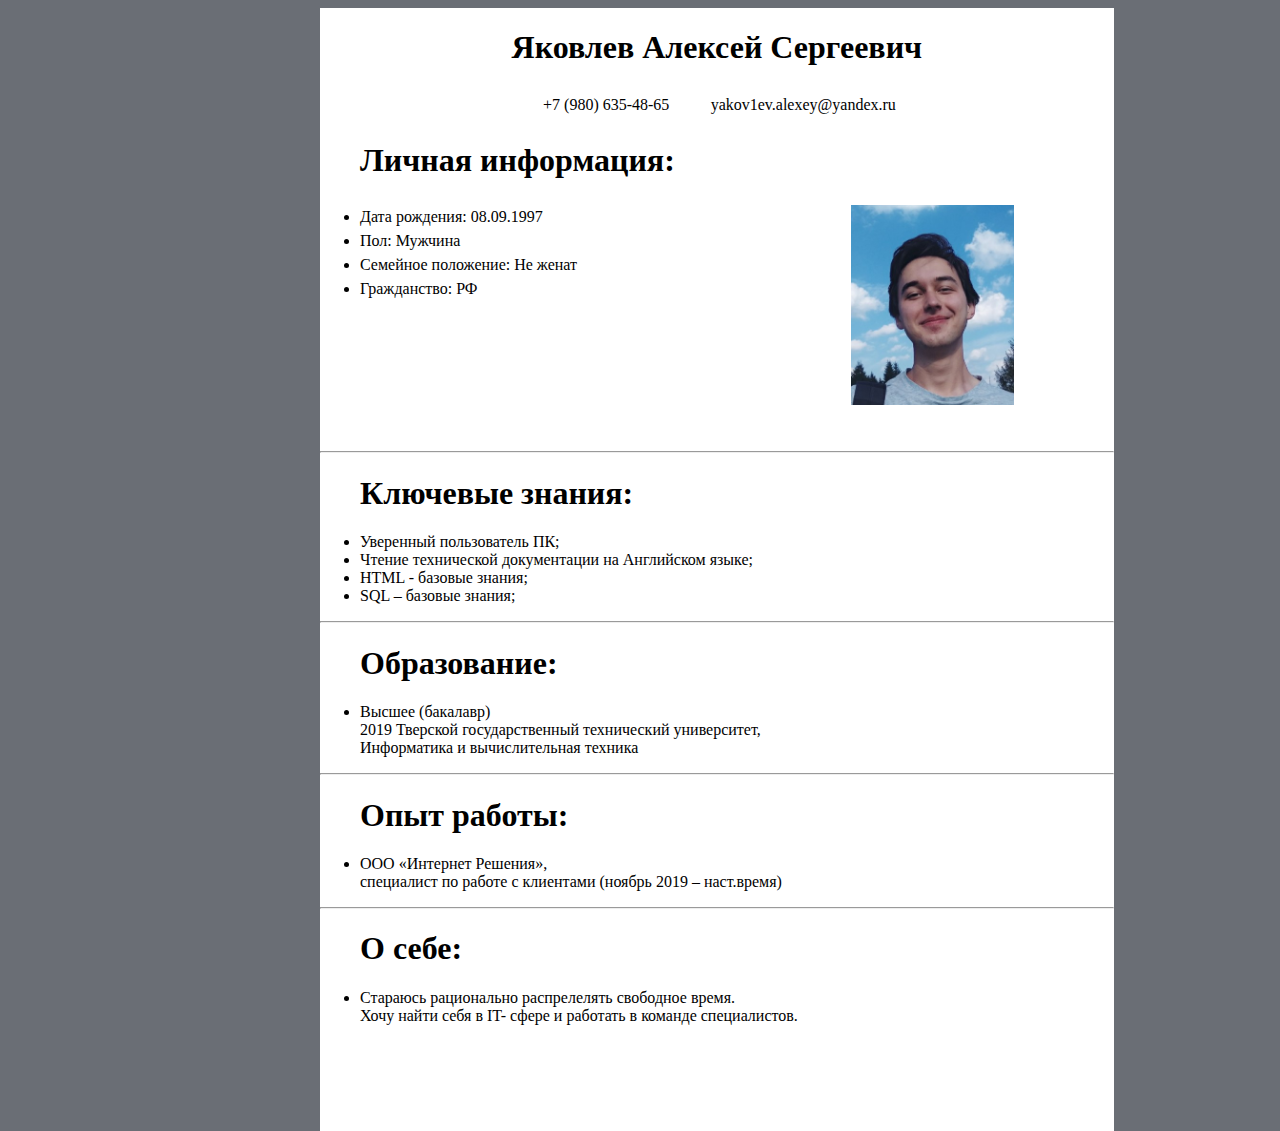
<file: index.html>
<!DOCTYPE html>
<html lang="ru">
    <head>
        <meta charset="utf-8">
        <link rel="stylesheet" href="style.css">
        <title>Резюме Яковлев Алексей</title>
    </head>
    
    <body>
        <div class="page">
            
            <h1 align = "center">Яковлев Алексей Сергеевич </h1>
            <section class="header">
                <ul class="header">
                    <p>+7 (980) 635-48-65</p>
                    <p>yakov1ev.alexey@yandex.ru</p>
                </ul>
            </section>

            <section class="info">
                <ul class="info_list">
                    <h1>Личная информация:</h1>
                    <p>
                    <img src="pic.jpg" height="200" alt="Profile pic" align="right" hspace ="100"></p>
                    <p>
                    <li>Дата рождения: 08.09.1997</li> 
                    <li>Пол: Мужчина</li>
                    <li>Семейное положение: Не женат</li>
                    <li>Гражданство: РФ</li>
                    </p>
                </ul>
            </section>

            <hr>
            
            <section class="skills">
                <ul class="skills_list">
                    <h1>Ключевые знания:</h1>
                    <li>Уверенный пользователь ПК;</li> 
                    <li>Чтение технической документации на Английском языке;</li>
                    <li>HTML - базовые знания;</li>
                    <li>SQL – базовые знания;</li>
                </ul>
            </section>
            
            <hr>
            
            <section class="edu">
                <ul class="edu_list">
                    <h1>Образование:</h1>
                    <li>Высшее (бакалавр)<br>
                        2019 	Тверской государственный технический университет,<br>
	                   Информатика и вычислительная техника
                    </li>
                </ul>
            </section>
            
            <hr>
            
            <section class="work">
                <ul class="work_list">
                    <h1>Опыт работы:</h1>
                    <li>ООО «Интернет Решения», <br>
                    специалист по работе с клиентами (ноябрь 2019 – наст.время)</li>
                </ul>
            </section>
            
            <hr>
            
            <section class="about_myself">
                <ul class="about myself">
                    <h1>О себе:</h1>
                    <li>Стараюсь рационально распрелелять свободное время.<br>
                        Хочу найти себя в IT- сфере и работать в команде специалистов.
                    </li>
                </ul>
            </section>

        </div>
    </body>
</html>
</file>
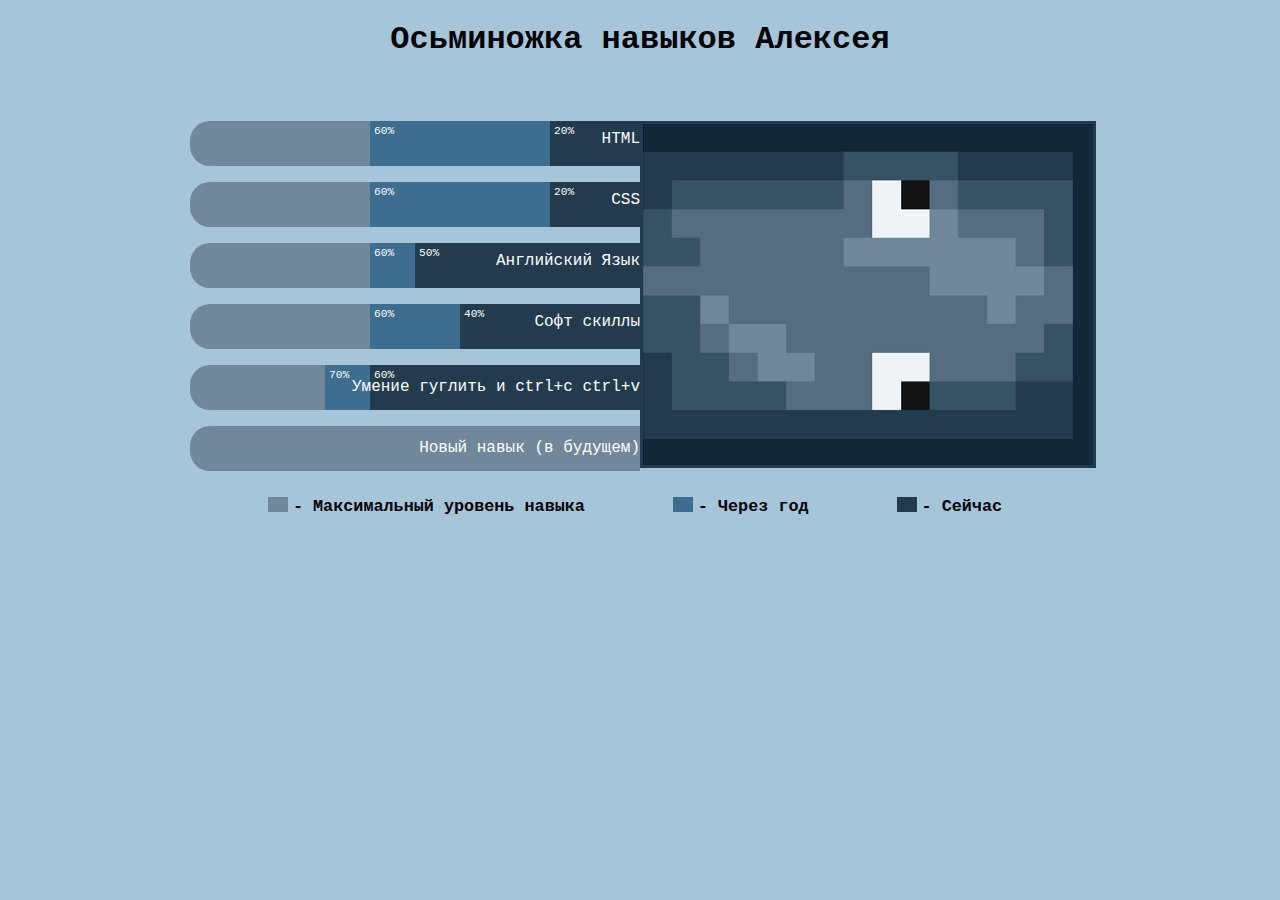
<file: skilltopus/index.html>
<!DOCTYPE html>
<html lang="en">

<head>
    <meta charset="UTF-8">
    <meta name="viewport" content="width=device-width, initial-scale=1.0">
    <title>Octopus</title>
    <link rel="icon" href="/favicon.ico" />
    <link rel="stylesheet" type="text/css" href="main.css">
</head>

<body>
    <div class="box">

        <div class="octopus">

            <div class="header">
                <h1>Осьминожка навыков Алексея</h1>
            </div>

            <div class="octopus__head">
                <img src="head.png" width="450" alt="head">
            </div>

            <div class="octopus__tentacle">
                <div class="tentacle">
                    <span class="tentacle__title">HTML</span>
                    <div class="tentacle__future percent--fourty">
                        <span class="tentacle__legend">60%</span>
                        <span class="tentacle__legend hidden-legend"> - Уровень навыка в будущем</span>
                    </div>
                    <div class="tentacle__current percent--twenty">
                        <span class="tentacle__legend">20%</span>
                        <span class="tentacle__legend hidden-legend"> - Уровень навыка сейчас</span>
                    </div>
                </div>

                <div class="tentacle">
                    <span class="tentacle__title">CSS</span>
                    <div class="tentacle__future percent--fourty">
                        <span class="tentacle__legend">60%</span>
                        <span class="tentacle__legend hidden-legend"> - Уровень навыка в будущем</span>
                    </div>
                    <div class="tentacle__current percent--twenty">
                        <span class="tentacle__legend">20%</span>
                        <span class="tentacle__legend hidden-legend"> - Уровень навыка сейчас</span>
                    </div>
                </div>

                <div class="tentacle">
                    <span class="tentacle__title">Английский Язык</span>
                    <div class="tentacle__future percent--ten">
                        <span class="tentacle__legend">60%</span>
                        <span class="tentacle__legend hidden-legend"> - Уровень навыка в будущем</span>
                    </div>
                    <div class="tentacle__current percent--fifty">
                        <span class="tentacle__legend">50%</span>
                        <span class="tentacle__legend hidden-legend"> - Уровень навыка сейчас</span>
                    </div>
                </div>

                <div class="tentacle">
                    <span class="tentacle__title">Софт скиллы</span>
                    <div class="tentacle__future percent--twenty">
                        <span class="tentacle__legend">60%</span>
                        <span class="tentacle__legend hidden-legend"> - Уровень навыка в будущем</span>
                    </div>
                    <div class="tentacle__current percent--fourty">
                        <span class="tentacle__legend">40%</span>
                        <span class="tentacle__legend hidden-legend"> - Уровень навыка сейчас</span>
                    </div>
                </div>
            </div>

            <div class="tentacle">
                <span class="tentacle__title">Умение гуглить и ctrl+c ctrl+v</span>
                <div class="tentacle__future percent--ten">
                    <span class="tentacle__legend">70%</span>
                    <span class="tentacle__legend hidden-legend"> - Уровень навыка в будущем</span>
                </div>
                <div class="tentacle__current percent--sixty">
                    <span class="tentacle__legend">60%</span>
                    <span class="tentacle__legend hidden-legend"> - Уровень навыка сейчас</span>
                </div>
            </div>

            <div class="tentacle">
                <span class="tentacle__title">Новый навык (в будущем)</span>
            </div>
        </div>

        <div class="octopus__legend">
            <div class="legend__item">
                <div class="legend__color"></div>
                <div class="legend__title"> - Максимальный уровень навыка</div>
            </div>
            <div class="legend__item">
                <div class="legend__color color__future"></div>
                <div class="legend__title"> - Через год</div>
            </div>
            <div class="legend__item">
                <div class="legend__color color__current"></div>
                <div class="legend__title"> - Сейчас</div>
            </div>
        </div>
    </div>
    </div>
</body>

</html>
</file>
<file: style.css>
body {
    background: #6a6e75
}

.page {
    position: absolute;
    background: white;
    width: 21cm;
    height: 29.7cm;
    left: 25%;
    right: 25%;
}


.header{
    margin-top: 30px;
    margin-left: 10%;
}


.header p {
      display: inline-block;
  vertical-align: top;
  width: 30%;
  margin: 0 5px;
  text-align: center;
}


.info_list {
    margin-bottom: 150px;
    line-height: 1.5;
}
</file>
<file: skilltopus/main.css>
body {
    background-color: #a7c5d9;
    display: block;
    font-family: 'Courier New', monospace;
}

.header {
    width: 100%;
    height: 100px;
    text-align: center;
}

.octopus__head {
    position: relative;
}

img {
    border: 3px solid #223b4d;
    position: absolute;
    top: 0px;
    left: 450px;
}

.box {
    width: 900px;
    margin: auto;
}

/*Tentacle style
*/

.octopus__tentacle {
    position: relative;
}

.tentacle {
    background: #708899;
    margin-bottom: 1em;
    width: 450px;
    border-radius: 20px 0px 0px 20px;
    height: 45px;
    display: flex;
    justify-content: flex-end;
}

.tentacle__future {
    background-color: #3d6d8f;
    height: 100%;
}

.tentacle__current {
    background-color: #223b4d;
    height: 100%;
}

.tentacle__legend {
    font-size: 70%;
    color: white;
    margin-left: 4px;
}

.percent--ten {
    width: 10%;
}

.percent--twenty {
    width: 20%;
}

.percent--thirty {
    width: 30%;
}

.percent--fourty {
    width: 40%;
}

.percent--fifty {
    width: 50%;
}

.percent--sixty {
    width: 60%;
}

.percent--seventy {
    width: 70%;
}

.percent--hundred {
    width: 100%;
}

.tentacle__title {
    position: absolute;
    margin-top: 1%;
    color: white;
}

.hidden-legend {
    display: none;
}

/*Legend style
*/

.octopus__legend {
    width: 900px;
    position: relative;
    top: 10px;
    display: flex;
    flex-direction: row;
    justify-content: space-evenly
}

.legend__item {
    display: flex;
    flex-direction: row;
    margin-bottom: 1em;
    margin-right: 10px;
}

.legend__color {
    width: 20px;
    height: 15px;
    margin-right: 5px;
    background-color: #708899;
}

.legend__title {
    font-size: 105%;
    font-weight: 600;
}

.color__current {
    background-color: #223b4d;
}

.color__future {
    background-color: #3d6d8f;
}

/*Media Query
 */

@media (max-width: 768px) {
    .header {
        font-size: 70%;
        height: 50px;
        margin-bottom: 20px;
    }

    .box {
        width: 320px;
    }

    .octopus__head {
        display: none;
    }

    .tentacle {
        margin-left: 2em;
        margin-right: 1em;
        width: 250px;
        border-radius: 15px 15px 15px 15px;
        flex-direction: row-reverse;
    }

    .tentacle__current {
        border-radius: 15px 0px 0px 15px;
    }

    .tentacle__title {
        color: white;
        margin-top: 5%;
        margin-left: 10px;
        font-size: 80%;
    }

    .octopus__legend {
        width: 320px;
        flex-direction: column-reverse;
    }
}
</file>
